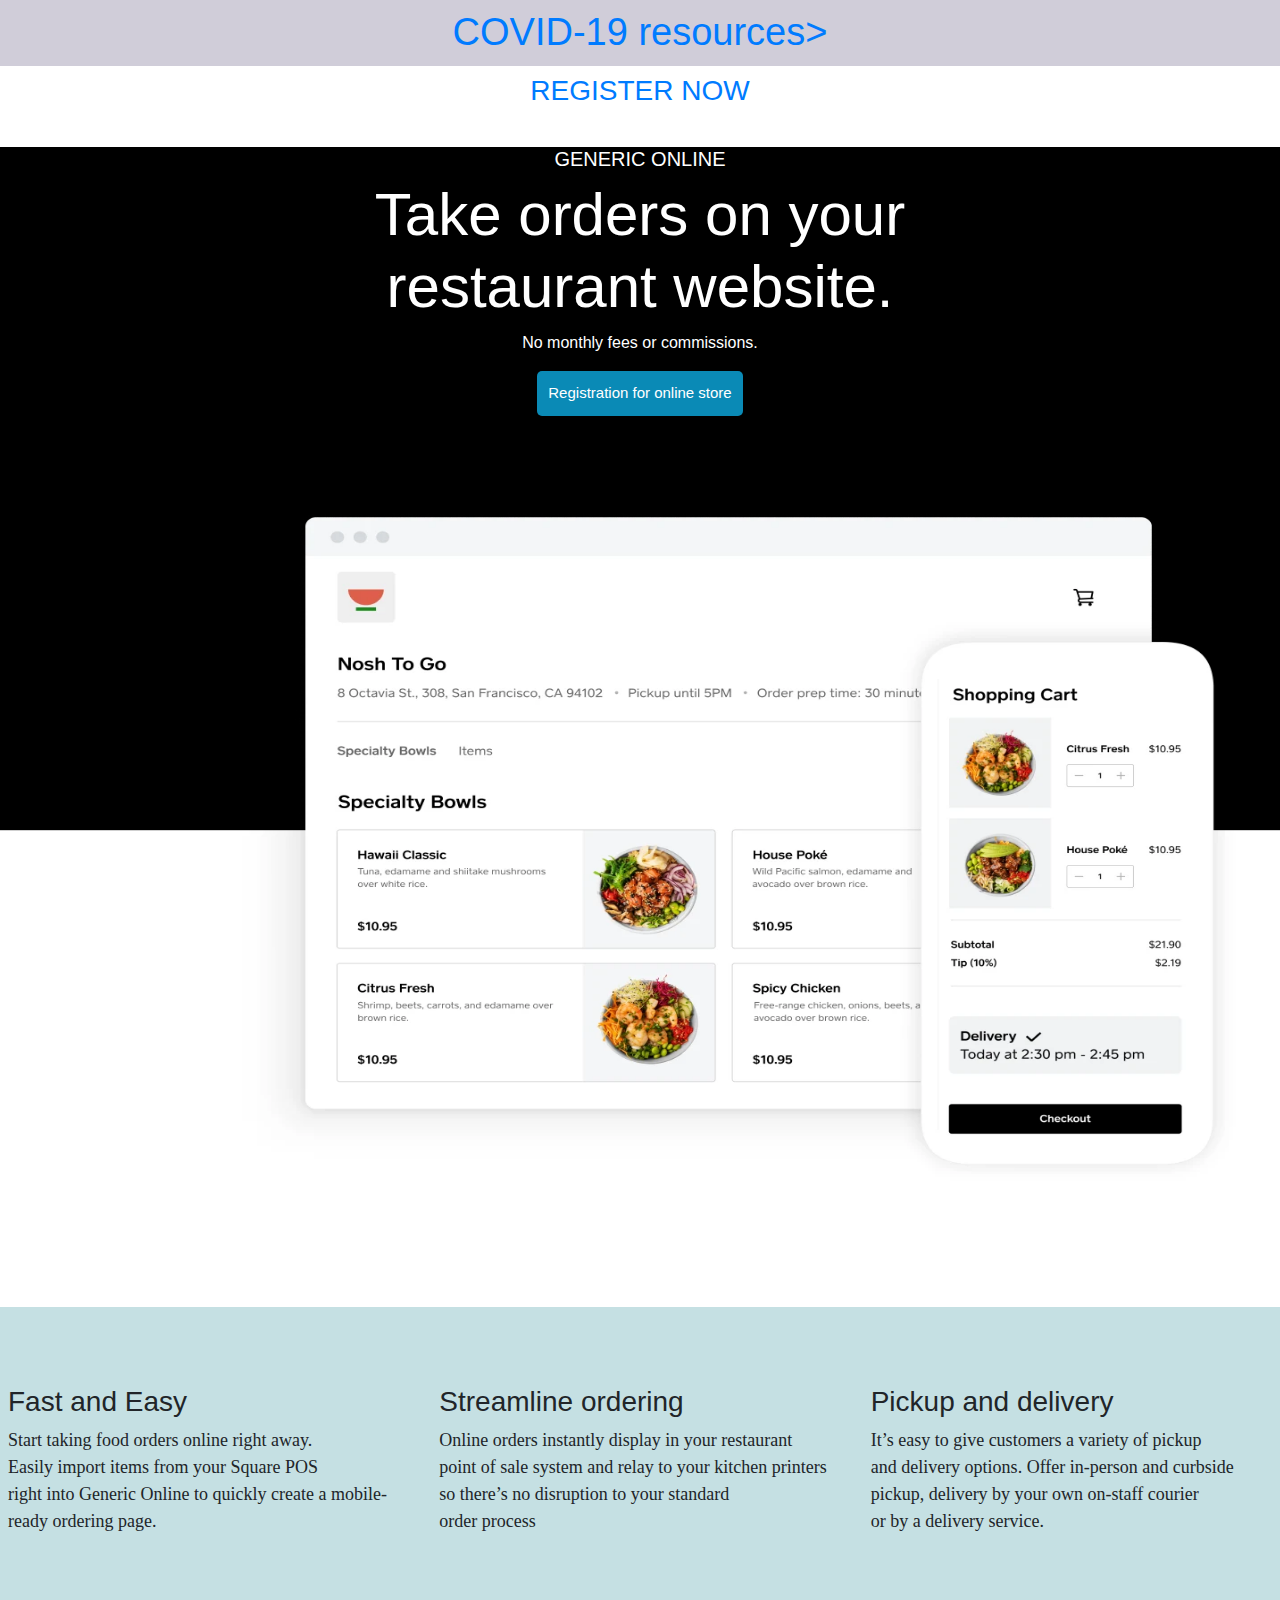
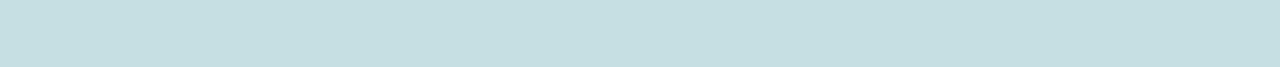
<file: featuresofSQUARE.html>
<!DOCTYPE html>
<html>
<head>
	<meta charset="utf-8">
	<meta name="viewport" content="width=device-width initialscale=1">
	<meta http-equiv="x-uv-compartible" content="ie=edge">
	<title>All features you need</title>
	<link rel="stylesheet" href="https://stackpath.bootstrapcdn.com/bootstrap/4.5.2/css/bootstrap.min.css" integrity="sha384-JcKb8q3iqJ61gNV9KGb8thSsNjpSL0n8PARn9HuZOnIxN0hoP+VmmDGMN5t9UJ0Z" crossorigin="anonymous">

<!-- JS, Popper.js, and jQuery -->
    <script src="https://code.jquery.com/jquery-3.5.1.slim.min.js" integrity="sha384-DfXdz2htPH0lsSSs5nCTpuj/zy4C+OGpamoFVy38MVBnE+IbbVYUew+OrCXaRkfj" crossorigin="anonymous"></script>
    <script src="https://cdn.jsdelivr.net/npm/popper.js@1.16.1/dist/umd/popper.min.js" integrity="sha384-9/reFTGAW83EW2RDu2S0VKaIzap3H66lZH81PoYlFhbGU+6BZp6G7niu735Sk7lN" crossorigin="anonymous"></script>
    <script src="https://stackpath.bootstrapcdn.com/bootstrap/4.5.2/js/bootstrap.min.js" integrity="sha384-B4gt1jrGC7Jh4AgTPSdUtOBvfO8shuf57BaghqFfPlYxofvL8/KUEfYiJOMMV+rV" crossorigin="anonymous"></script>
    <link rel="stylesheet" type="text/css" href="support Styling.css">
    <link rel="stylesheet" type="text/css" href="squarestyling.css">
</head>
<body>
	<h2 id="heading2"><a href="support and response Resources.html"> COVID-19 resources></a></h2>
	<h3 class="registernow"><a href="signupSQUARE.html"> REGISTER NOW</a></h3>
    
                
	<section class="commission">
		<div class="registration_">
		<h5>GENERIC ONLINE</h5>
		<h3 id="register">Take orders on your <br>restaurant website.</h3>
		<p>No monthly fees or commissions.</p>
		<button class="btn"><a href="signupSQUARE.html">Registration for online store</a></button>
	    </div>
	    <img src="image7.jpg" id="image7">
	</section>
	
	<div class="row startup">
		<div class="col" >
			<!-- <img src="https://f0.pngfuel.com/png/940/97/jarvis-garcia-llp-computer-icons-payment-method-png-clip-art.png"> -->
			<h5>Fast and Easy</h5>
			<P>Start taking food orders online right away.<br> Easily import items from your Square POS <bR>right into Generic Online to quickly create a mobile-<br>ready ordering page.</P>
		</div>
		<div class="col">
			<!-- <img src="https://encrypted-tbn0.gstatic.com/images?q=tbn%3AANd9GcRpJhGRg7IHvxO-rPNxs_3CNFSy7JSAEOO52A&usqp=CAU"> -->
			<h5>Streamline ordering</h5>
			<p>Online orders instantly display in your restaurant<br> point of sale system and relay to your kitchen printers<br> so there’s no disruption to your standard <br>order process</p>
		</div>
		<div class="col">
			<!-- <img src="https://i.pinimg.com/originals/21/65/d3/2165d3591fb94f31bb62a863884a9537.jpg"> -->
			<h5>Pickup and delivery</h5>
			<p>It’s easy to give customers a variety of pickup<br> and delivery options. Offer in-person and curbside<br> pickup, delivery by your own on-staff courier<br> or by a delivery service.</p>
		</div>
	</div>
</body>
</html>
</file>
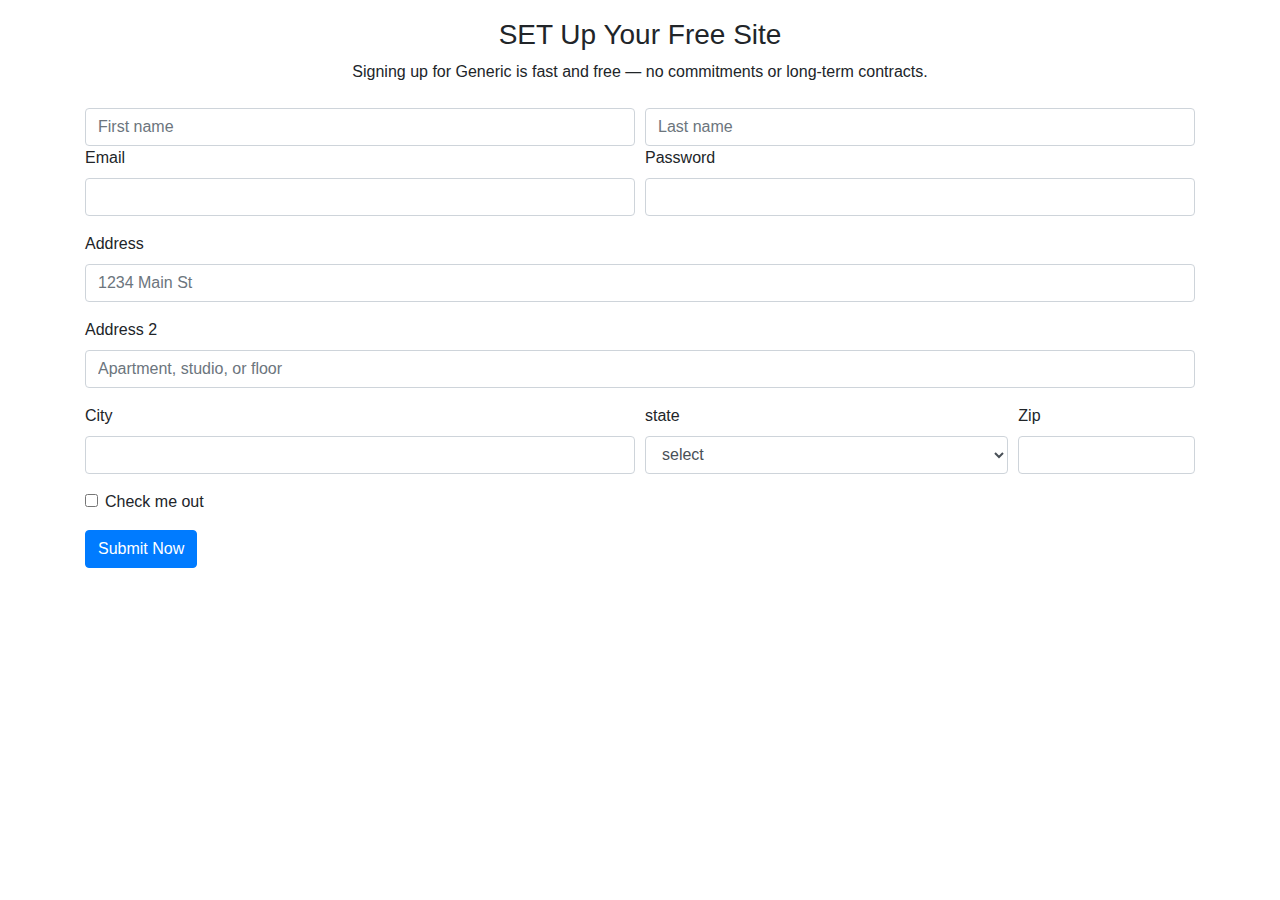
<file: signupSQUARE.html>
<!DOCTYPE html>
<html>
<head>
	<title>Sign up for Generic</title>
	<link rel="stylesheet" href="https://stackpath.bootstrapcdn.com/bootstrap/4.5.2/css/bootstrap.min.css" integrity="sha384-JcKb8q3iqJ61gNV9KGb8thSsNjpSL0n8PARn9HuZOnIxN0hoP+VmmDGMN5t9UJ0Z" crossorigin="anonymous">

<!-- JS, Popper.js, and jQuery -->
    <script src="https://code.jquery.com/jquery-3.5.1.slim.min.js" integrity="sha384-DfXdz2htPH0lsSSs5nCTpuj/zy4C+OGpamoFVy38MVBnE+IbbVYUew+OrCXaRkfj" crossorigin="anonymous"></script>
    <script src="https://cdn.jsdelivr.net/npm/popper.js@1.16.1/dist/umd/popper.min.js" integrity="sha384-9/reFTGAW83EW2RDu2S0VKaIzap3H66lZH81PoYlFhbGU+6BZp6G7niu735Sk7lN" crossorigin="anonymous"></script>
    <script src="https://stackpath.bootstrapcdn.com/bootstrap/4.5.2/js/bootstrap.min.js" integrity="sha384-B4gt1jrGC7Jh4AgTPSdUtOBvfO8shuf57BaghqFfPlYxofvL8/KUEfYiJOMMV+rV" crossorigin="anonymous"></script>
    <link rel="stylesheet" type="text/css" href="signupSQUAREstyling.css">
</head>
<body>
   <header class="free">
   	   <h3>SET Up Your Free Site</h3>
   	   <p>Signing up for Generic is fast and free — no commitments or long-term contracts.</p>
   </header>
<div class="container">
<form>
  <div class="form-row">
    <div class="col">
      <input type="text" class="form-control" placeholder="First name">
    </div>
    <div class="col">
      <input type="text" class="form-control" placeholder="Last name">
    </div>
  </div>
</form>

<form>
  <div class="form-row">
    <div class="form-group col-md-6">
      <label for="inputEmail4">Email</label>
      <input type="email" class="form-control" id="inputEmail4">
    </div>
    <div class="form-group col-md-6">
      <label for="inputPassword4">Password</label>
      <input type="password" class="form-control" id="inputPassword4">
    </div>
  </div>
  <div class="form-group">
    <label for="inputAddress">Address</label>
    <input type="text" class="form-control" id="inputAddress" placeholder="1234 Main St">
  </div>
  <div class="form-group">
    <label for="inputAddress2">Address 2</label>
    <input type="text" class="form-control" id="inputAddress2" placeholder="Apartment, studio, or floor">
  </div>
  <div class="form-row">
    <div class="form-group col-md-6">
      <label for="inputCity">City</label>
      <input type="text" class="form-control" id="inputCity">
    </div>
    <div class="form-group col-md-4">
      <label for="inputState">state</label>
      <select id="inputState" class="form-control">
        <option selected>select</option>
        <option>andhra pradesh</option>
        <option>arunachal pradesh</option>
        <option>aasam</option>
        <option>bihar</option>
        <option>chatishgadh</option>
        <option>goa</option>
        <option>gujrat</option>
        <option>haryana</option>
        <option>himachal pradesh</option>
        <option>jharkhand</option>
        <option>karnataka</option>
        <option>kerla</option>
        <option>madhya pradesh</option>
        <option>maharastra</option>
        <option>manipur</option>
        <option>meghalaya</option>
        <option>mijoram</option>
        <option>nagaland</option>
        <option>odisha</option>
        <option>panjab</option>
        <option>rajasthan</option>
        <option>sikkim</option>
        <option>tamilnadu</option>
        <option>telangana</option>
        <option>tripura</option>
        <option>uttar pradesh</option>
        <option>uttarakhand</option>
        <option>west bengal</option>
        
      </select>
    </div>
    <div class="form-group col-md-2">
      <label for="inputZip">Zip</label>
      <input type="text" class="form-control" id="inputZip">
    </div>
  </div>
  <div class="form-group">
    <div class="form-check">
      <input class="form-check-input" type="checkbox" id="gridCheck">
      <label class="form-check-label" for="gridCheck">
        Check me out
      </label>
    </div>
  </div>
  <button type="submit" class="btn btn-primary"><a href="submissionnow.html" style="color: white;"> Submit Now</a></button>
</form>
</div>    

</body>
</html>
</file>
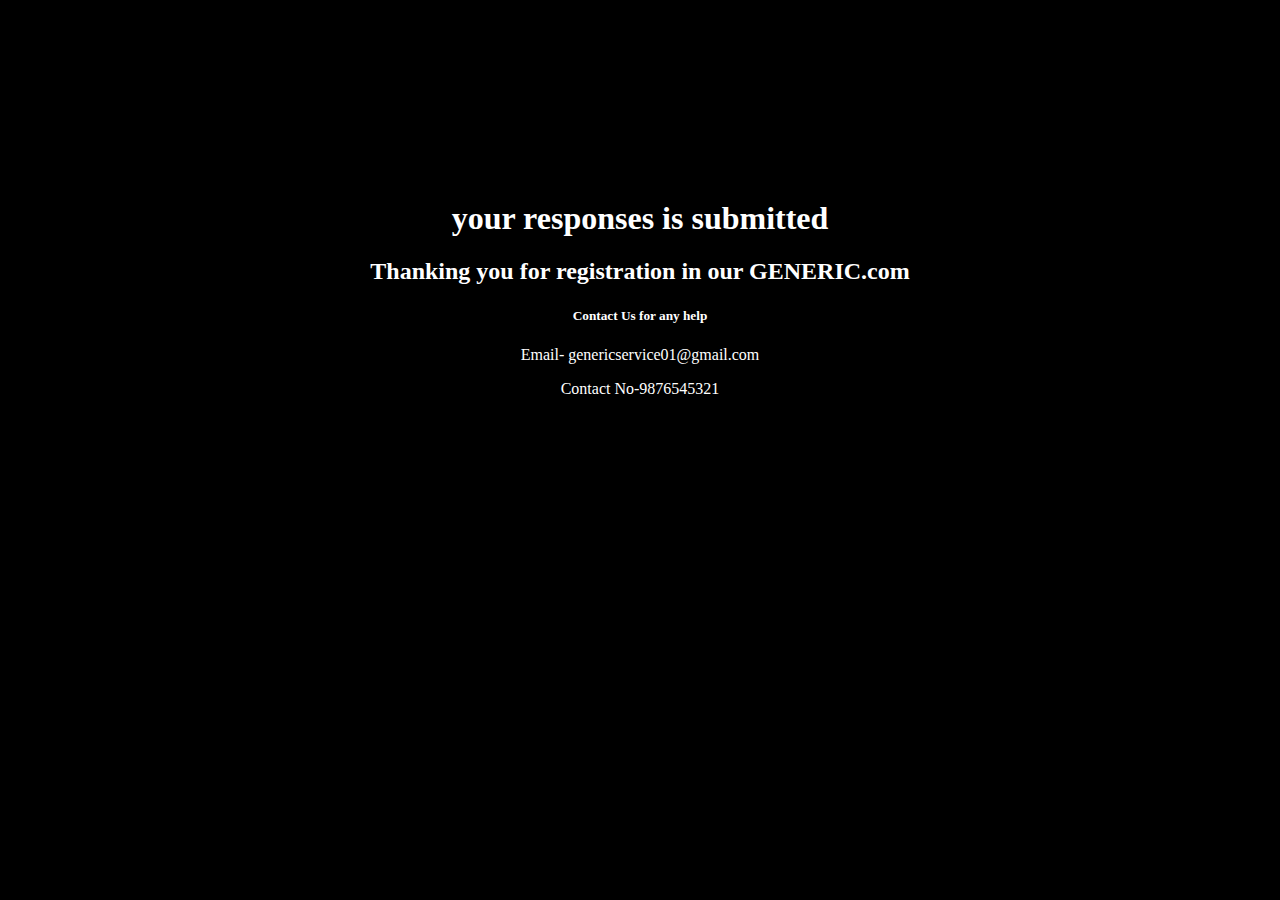
<file: submissionnow.html>
<!DOCTYPE html>
<html>
<head>
	<title>submission</title>
	<style type="text/css">
		body{
			background-color: black;
		}
		.responses11{
			justify-content: center;
			align-items: center;
			border-radius: 12px;
			text-align: center;
			/*background-color: black;*/
			color: white;
            margin-top: 200px;


		}
	</style>
</head>
<body>
    <div class="responses11">
    	<h1>your responses is submitted</h1>
    	<h2>Thanking you for registration in our GENERIC.com</h2>
    	<h5>Contact Us for any help</h5>
    	<p>Email- genericservice01@gmail.com</p>
    	<p>Contact No-9876545321</p>
    </div>
</body>
</html>
</file>
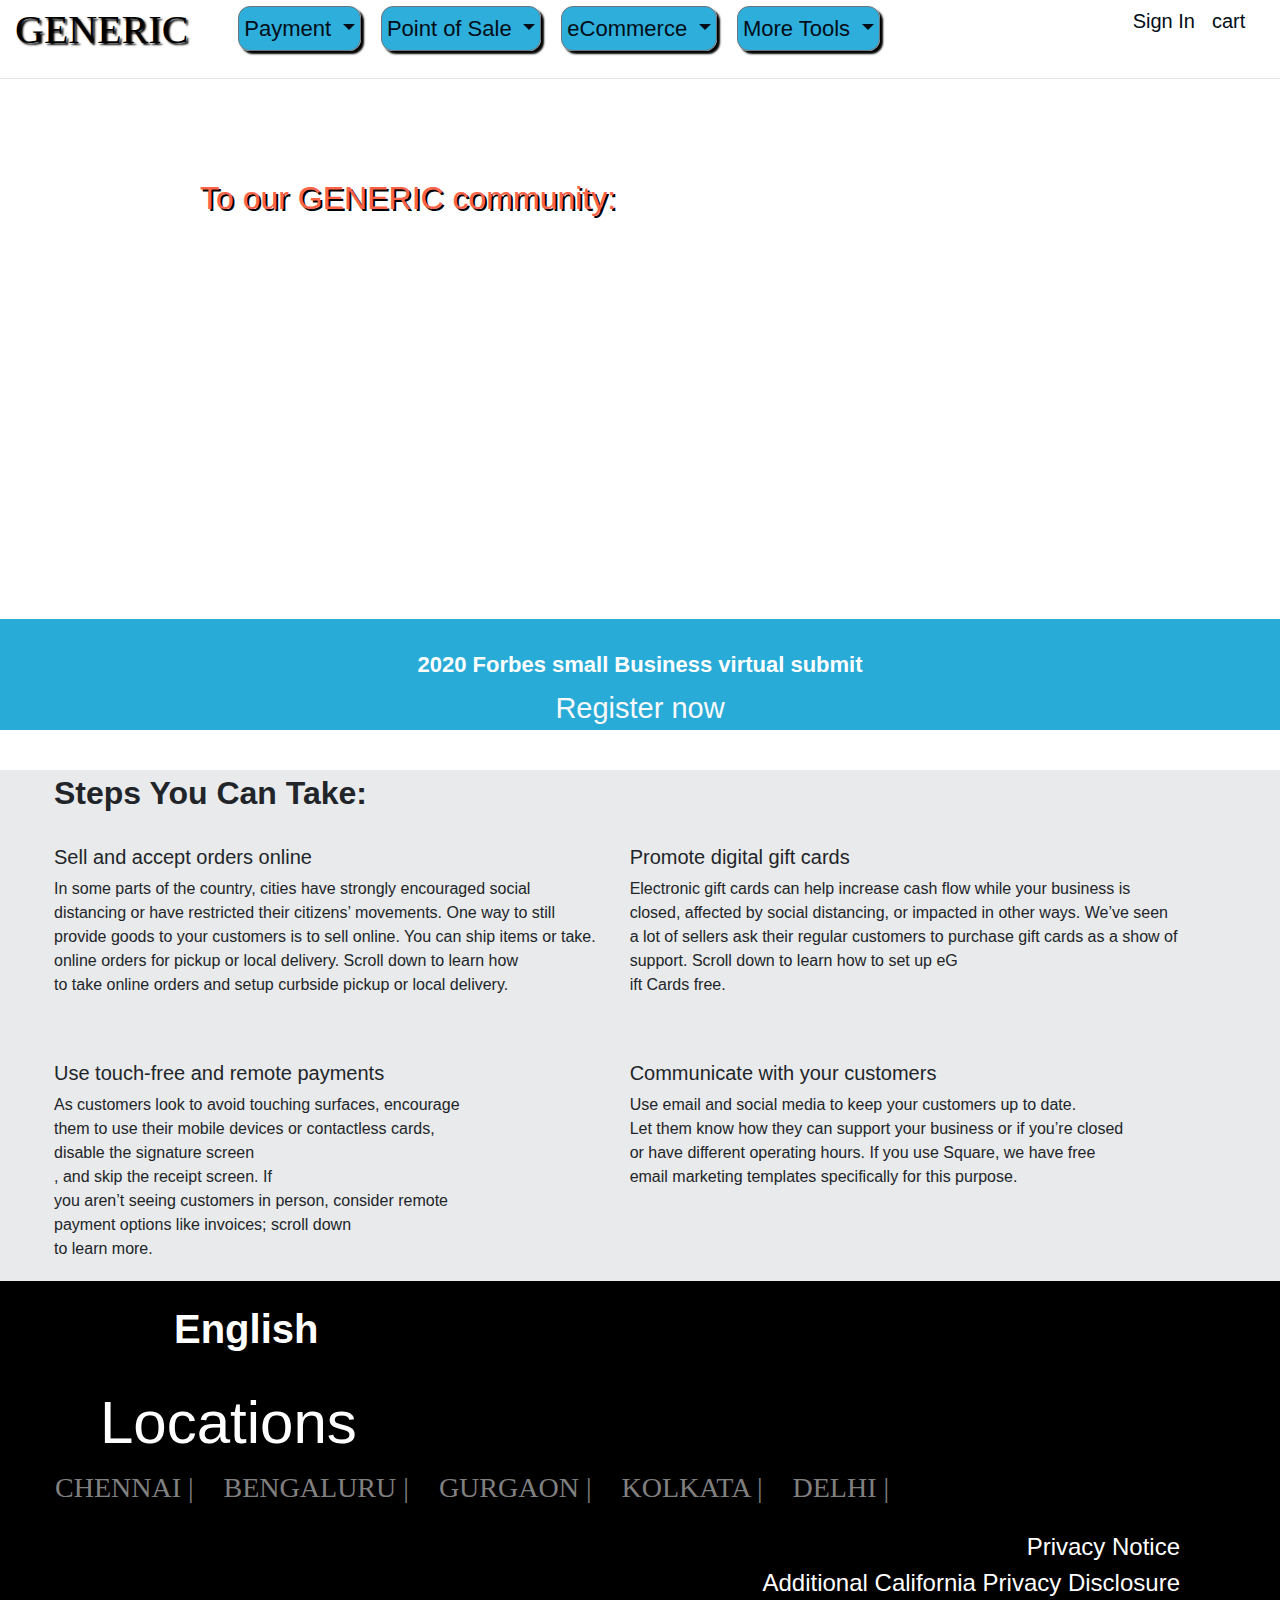
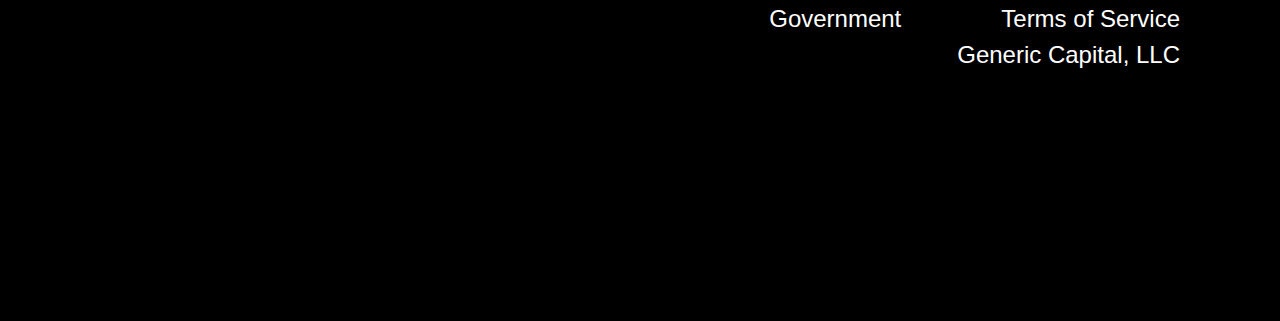
<file: support and response Resources.html>
<!DOCTYPE html>
<html>
<head>
	<title>Support and Response Resources</title>
	<link rel="stylesheet" href="https://stackpath.bootstrapcdn.com/bootstrap/4.5.2/css/bootstrap.min.css" integrity="sha384-JcKb8q3iqJ61gNV9KGb8thSsNjpSL0n8PARn9HuZOnIxN0hoP+VmmDGMN5t9UJ0Z" crossorigin="anonymous">

<!-- JS, Popper.js, and jQuery -->
    <script src="https://code.jquery.com/jquery-3.5.1.slim.min.js" integrity="sha384-DfXdz2htPH0lsSSs5nCTpuj/zy4C+OGpamoFVy38MVBnE+IbbVYUew+OrCXaRkfj" crossorigin="anonymous"></script>
    <script src="https://cdn.jsdelivr.net/npm/popper.js@1.16.1/dist/umd/popper.min.js" integrity="sha384-9/reFTGAW83EW2RDu2S0VKaIzap3H66lZH81PoYlFhbGU+6BZp6G7niu735Sk7lN" crossorigin="anonymous"></script>
    <script src="https://stackpath.bootstrapcdn.com/bootstrap/4.5.2/js/bootstrap.min.js" integrity="sha384-B4gt1jrGC7Jh4AgTPSdUtOBvfO8shuf57BaghqFfPlYxofvL8/KUEfYiJOMMV+rV" crossorigin="anonymous"></script>
    <link rel="stylesheet" type="text/css" href="support Styling.css">
    <link rel="stylesheet" type="text/css" href="squarestyling.css">
</head>
<body>
	<header class="container-fluid resource">
		<div class="row">
			<div class="col-2 logo_">
				<h1>GENERIC</h1>
			</div>
			<div class="col-8">
				
			<div class="dropdown">
                <a class="btn btn-secondary dropdown-toggle" href="#" role="button" id="dropdownMenuLink" data-toggle="dropdown" aria-haspopup="true" aria-expanded="false">
                  Payment
                </a>

                <div class="dropdown-menu" aria-labelledby="dropdownMenuLink">
                <a class="dropdown-item" href="#">Payment Processing</a>
                <a class="dropdown-item" href="#">In person</a>
                <a class="dropdown-item" href="#">On your Website</a>
                <a class="dropdown-item" href="#">BY Invoice</a>
                <a class="dropdown-item" href="#">On your Computer</a>
                <a class="dropdown-item" href="#">Browse Hardware</a>
                </div>
            </div>
            
            <div class="dropdown">
                <a class="btn btn-secondary dropdown-toggle" href="#" role="button" id="dropdownMenuLink" data-toggle="dropdown" aria-haspopup="true" aria-expanded="false">
                  Point of Sale
                </a>

                <div class="dropdown-menu" aria-labelledby="dropdownMenuLink">
                <a class="dropdown-item" href="#">Point of Overview</a>
                <a class="dropdown-item" href="#">Generic Point Of Sale</a>
                <a class="dropdown-item" href="#">Generic Appointments</a>
                <a class="dropdown-item" href="#">Generic for Retail</a>
                <a class="dropdown-item" href="#">Generic for Restaurants</a>
                <a class="dropdown-item" href="#">Browser Hardware</a>
                </div>
            </div>
         
            <div class="dropdown">
                <a class="btn btn-secondary dropdown-toggle" href="#" role="button" id="dropdownMenuLink" data-toggle="dropdown" aria-haspopup="true" aria-expanded="false">
                  eCommerce
                </a>

                <div class="dropdown-menu" aria-labelledby="dropdownMenuLink">
                <a class="dropdown-item" href="#">Online Store</a>
                <a class="dropdown-item" href="#">Online Checkout</a>
                <a class="dropdown-item" href="#">Integrations</a>
                <a class="dropdown-item" href="#">Risk Manager</a>
                <a class="dropdown-item" href="#">Photo Studio</a>
                <a class="dropdown-item" href="#">Developer APIs</a>
                </div>
            </div>
           
            
            <div class="dropdown">
                <a class="btn btn-secondary dropdown-toggle" href="#" role="button" id="dropdownMenuLink" data-toggle="dropdown" aria-haspopup="true" aria-expanded="false">
                  More Tools
                </a>

                <div class="dropdown-menu" aria-labelledby="dropdownMenuLink">
                <a class="dropdown-item" href="#">Capital</a>
                <a class="dropdown-item" href="#">Payroll</a>
                <a class="dropdown-item" href="#">Business Debit Card</a>
                <a class="dropdown-item" href="#">Marketing</a>
                <a class="dropdown-item" href="#">Loyalty</a>
                <a class="dropdown-item" href="#">Team Management</a>
                </div>
            </div>
            
			</div>
			<div class="col-2">
				<ul>
				<li><a href="signupSQUARE.html">Sign In</a></li>
				<li><a href="/">cart</a></li>
                </ul>
			</div>
		</div>
	</header>
	<hr>
	<div class="secondpart_">
	<div class="second_">
		<h2 id="headd">To our GENERIC community:</h2>
		<p>There is much to do to right society’s long history of wrongs against Black <br>communities and real, meaningful work is necessary to create change. Together with the Black Squares<br> Association (BSA), one of our employee resource groups, we will <br>continue to do that work.<br>

        We stand with our Black employees, our customers, and the Black community<br> in demanding an end to systemic racism and police brutality.

        We know there are<br> additional challenges you’re facing as business<br> owners. We want to offer support and help in the ways<br> we can. Bookmark this page for the latest information and <br>tools to support you and your business.</p>
	</div>
    </div>
    <br>
    <div class="thirdterm">
    	<h4 id="parar_1"><strong>2020 Forbes small Business virtual submit</strong></h4>
    	<p><a href="signupSQUARE.html">Register now</a></p>
    </div>
    <section class="section_">
    	<div class="fourth_1">
    		<h2><strong>Steps You Can Take:</strong></h2><br>
    		<div class="steps">
                <div>
                 	<h5>Sell and accept orders online</h5>
                 	<p>In some parts of the country, cities have strongly encouraged social<br> distancing or have restricted their citizens’ movements. One way to still<Br> provide goods to your customers is to sell online. You can ship items or take.<br> online orders for pickup or local delivery. Scroll down to learn how<br> to take online orders and setup curbside pickup or local delivery.</p>
                 	<br>
                 	<br>
                 	<h5>Use touch-free and remote payments</h5>
                 	<p>As customers look to avoid touching surfaces, encourage<br> them to use their mobile devices or contactless cards,<br> disable the signature screen<br>, and skip the receipt screen. If<br> you aren’t seeing customers in person, consider remote <br>payment options like invoices; scroll down<br> to learn more.</p>
                </div>
                <div class="sec">
                 	<h5>Promote digital gift cards</h5>
                 	<p>Electronic gift cards can help increase cash flow while your business is<br> closed, affected by social distancing, or impacted in other ways. We’ve seen <br>a lot of sellers ask their regular customers to purchase gift cards as a show of<br> support. Scroll down to learn how to set up eG<br>ift Cards free.
                    </p>
                    <br>
                    <br>
                    <h5>Communicate with your customers</h5>
                    <p>Use email and social media to keep your customers up to date.<br> Let them know how they can support your business or if you’re closed <br>or have different operating hours. If you use Square, we have free <br>email marketing templates specifically for this purpose.</p>
                </div>
    	    </div>
    	</div>
    </section>
    <div class="lasting">
    <div>
        <h3 id="english"><strong>English</strong></h3>
        <div class="locationstatus">
            <div class=" locations">
                <h2>Locations</h2>
                <ul>
                <li><a href="/">CHENNAI | </a></li>
                <li><a href="/">BENGALURU |</a></li>
                <li><a href="/">GURGAON |</a></li>
                <li><a href="/">KOLKATA |</a></li>
                <li><a href="/">DELHI |</a></li>
                </ul>
            </div>
            <div class="notice"  id="last">
                <li><a href="#">Privacy Notice</a></li>
                <li><a href="#">Additional California Privacy Disclosure</a></li>
                <li><a href="#">Terms of Service</a></li>
                <li><a href="#">Government</a></li>
                <li><a href="#">Generic Capital, LLC</a></li>
            </div>
        </div>
    </div>
    
    </div>
</body>
</html>
</file>
<file: support Styling.css>
.resource{
     margin-top: 6px;
     width: 100%;
}

.logo_{
	color: black;
	font-family: fantasy;
	text-shadow: 2px 2px 2px black;
}
#dropdownMenuLink{
	/*background-color: white;*/
	color: #010d17;
    /*border: 2px solid white;*/
    margin: 0px 10px;
    padding: 5px;
    font-size: 22px;
    font-family: sans-serif;
    border-radius: 12px;
}
#dropdownMenuLink:hover{
	background-color: #d6d6d6;
}
.col-8{
	display: flex;
}
.col-2 ul{
	display: flex;
	list-style: none;
}
.col-2 ul li a{
	font-size: 20px;
	color: #010d17;
	margin: 3px;
	margin-left: 8px;
    padding: 3px;
    font-family: sans-serif;

}
.secondpart_::before{
	content: "";
	background: url("https://img.rawpixel.com/s3fs-private/rawpixel_images/website_content/rm21-color-ake-008_1.jpg?w=800&dpr=1&fit=default&crop=default&q=65&vib=3&con=3&usm=15&bg=F4F4F3&ixlib=js-2.2.1&s=1a7cb6fcb5a2842c5adaf164558010ee") no-repeat center center/cover;
	width: 100%;
	position: absolute;
	z-index: -1;
	top: 80px;
	height: 500px;
	opacity: 0.8;
}
.second_{
	margin-top: 100px;
	margin-left: 200px;
	margin-right: 200px;
	margin-bottom: 80px;
	color: white;
	
}
#headd{
	color: tomato;
	text-shadow: 2px 2px black;
}
.thirdterm{
	justify-content: center;
	text-align: center;
	background-color: #29abd8;
	margin-top: 50px;
	

}
#parar_1{
	color: white;
     padding-top: 33px;
     font-size: 22px;
}
.thirdterm a{
    color: #f8f9fa;
    text-decoration: none;
    background-color: transparent;
    font-size: 29px;
}
.fourth_1{
	margin-top: 40px; 
	margin-left: 50px;
	padding: 4px;
}
.steps{
	display: flex;
}
.sec{
	margin-left: 34px;
}
.section_{
     
	background-color: #d4d6d882;
}
/*featuresofSQUARE*/
.registernow{
	justify-content: center;
	text-align: center;
	color: tomato;
}
.commission{
	justify-content: center;
	text-align: center;
	background-color: black;
	color: white;
	height: 760px;
}
.registration_{
	margin:40px 0px 80px 0px;

}
#register{
	font-size: 60px;
}
#image7{
	margin-left: 0px;
	width: 1500px;
	height: 700px;
}
.startup{
	height: 360px;
	padding: 8px;
	margin-top: 400px;
	
	
	background-color: #afd5d8ba;
	/*color: white;*/

}
.startup h5{
	margin-top: 70px;
	font-size: 28px;

}
.startup p{
	font-size: 18px;
	font-family: serif;
}

@media screen and (max-width: 1141px){
	body{
		width: 100%;
	}
	.resource{
		width: 100%;
	}
	#image7 {
    margin-left: -4rem;
    width: 30rem;
    height: auto;
    }
    .commission{
    	height: 530px;
    }
   .startup {
    height: 51rem;
    /*display: block;*/
    margin-top: 4rem;
}
#register {
    font-size: 2rem;
}
.registration_ {
    margin: 23px 0px;
}
.commission {
    height: 470px;
}
}
</file>
<file: squarestyling.css>
*{
	margin: 0px;
}

body{
	width: 100%;
}
.sticky{
	position: sticky;
}
#generic{
	font-size: 47px;
	color: #d0887b;
	font-family: fantasy;
	text-shadow: 3px 3px 3px black;

}
#linking{
	font-size: 28px;
	color: grey;
	font-family: sans-serif;
	margin-left: 20px;
}
#linking:hover{
      color: black;
}
#signfree{
	font-family: fantasy;
	font-size: 33px;
    color: #008074e0;
    padding: 5px;
    border-radius: 10px;
    box-shadow: 3px 2px 2px black; 
}
#signfree:hover{
	color: black;

}
#heading2{
	text-align: center;
	padding: 10px;

	color: #1f36d6bf;
	background: rgb(204 201 214 / 92%);
	font-size: 38px;
	bottom: 0;
	width: 100%;


}

.heading3{
	text-align: center;
	padding: 8px;
	font-size: 40px;
	font-family: serif,sans-serif,arial;
	margin-top: 0;
	
}

.squaress::before{
	content: "";
	/*background: url("https://st4.depositphotos.com/4304307/20304/i/1600/depositphotos_203049960-stock-photo-office-desktop-modern-laptop-blue.jpg")	 no-repeat center center/cover;*/
	background: url("https://images.ctfassets.net/2d5q1td6cyxq/01kh8gyt0HLncAqclshGr6/e4effa6fa45663c4d711e7be9e66667b/XL_Hero_1680.jpg?w=1679&h=690&fm=webp&q=85&fit=scale") no-repeat center center/cover;
	position: absolute;
	width: 100%;
     height: 587px;
     margin-top: 0px;
	z-index: -1;
	opacity: 0.8;
	left: 0;

}
.squaress{
	height: 590px;
	border: 2px solid white;
}
.square{
	margin: 142px 0px 0px 133px;

}
#para{
	font-size: 20px;
	font-style: italic;
}
#heading4{
    font-size: 48px;
    font-style: bold;
}
.btn{
	font-size: 15px;
	padding: 10px;
	border-radius: 5px;
	box-shadow: 3px 3px 2px black;
	cursor: pointer;
	background-color: #0ca1d4db;
	color: white;

}
.btn a{
	color: white;
}
.pickup{
	justify-content: center;
	text-align: center;
	font-size: 25px;
	margin-top: 10px;
	padding: 30px;
}
.local{
	color: tomato;
}
#thirdpart{
	margin-top: 10px 15px 0px 20px;
	

	height: 600px;
	background-color: #cecbcbcc;
}
#solution{
	color: tomato; 
}
#third{
	margin: 20px 30px 10px 30px;
}
#columns{
	justify-content: center;
	text-align: center;
	align-items: center;
	padding:  13px 8px 0px 10px;
	margin: 7px;
}
#image1{
	justify-content: center;
	margin-top:100px;
	margin-left: 170px;
	width: 1000px;
	height: 510px;

}
.feature{
	font-size: 27px;
	text-shadow: 2px 2px black;
	color: tomato;
}

.fourth{
	margin: 260px 350px 150px 350px;
	justify-content: center;
	text-align: center;
	padding: 35px;
	background-color: #71495045;
	border-radius: 12px;
}
#scrolling{
	margin: 20px 30px 0px 50px;
}
#scroll{
	margin: 20px 30px 0px 30px;
}
#scrollss{
	margin: 20px 30px 0px 30px;
}
.myself{
   width: 300px;
   height: 430px;
   border: 2px solid #ead1d1;
   margin-right: 51px;
}
#image4{
	width: 330px;
	height: 260px;
}
#paragraph{
	padding: 0px 16px 0px 0px;
	margin: 0px 14px 0px 0px;
	font-size: 17px;
}
.fifth{
	justify-content: center;
	text-align: center;
	margin: 50px 185px 0px 80px;
	padding: 40px;

}
#parar{
	font-size: 16px;
	padding: 0px 20px;
	margin: 0px 30px;
}

.sixth1{
	margin: 25px 100px;
	padding: 22px;
}
#line{
	font-size: 17px;
	margin: 5px;
	padding: 4px;
	font-family: arial,serif;
}
#buttons{
	font-size: 23px;
	cursor: pointer;
	background-color: blue;
	color: white;
	border-radius: 10px;
	box-shadow: 3px 3px 3px black;
}
#buttons a{
	color: white;
}
.first,.second,.third{
	border: 2px solid #ead1d1;
	font-size:17px;
	padding: 4px;
}
#retail{
	margin-left: 50px;
	margin-top: 50px;
	
}
#retail2,#restaurant{
    margin-top: 100px;

}
#restaurant{
	margin-left: 100px;
}
#retail2,#restaurant h3{
	font-size: 35px;
}
#retail2,#restaurant p{
	font-size: 20px;
}
#rest{
	/*width:160px;*/
	margin-top: 60px;
}
#imagerest{
	width:560px;
}
.third{
	height: 100px;
}
#buttons{
	margin: 20px 40px;
}
.contact:before{
	content: "";
	background: url("image.6.jpg") no-repeat center center/cover;
	width: 100%;
	height: 500px;
	position: absolute;
	z-index: -1;
	opacity: 1;
}
.contact{

	height: 500px;
}
.contactus{
	justify-content: center;
	text-align: center;
	align-items: center;
	padding-top: 50px;
	margin: 10px 100px 0px 100px;
}
.contactus h3{
	font-size: 40px;
	color: white;

}
.contactus h6{
	font-size: 25px;
	color: white;
}
.contactus p{
	font-size: 17px;
	color: white;
}
.contactus p a{
	font-size: 30px;
	list-style: none;
	color: white;
	box-shadow: 2px 3px 2px 2px black;
}
.contactus p a title{
	font-size: 40px;
}
.sixthpart::before{
	content: "";
	background: url("https://c8.alamy.com/comp/M0WNJ7/vector-illustration-of-hexagonal-cells-background-digital-futuristic-M0WNJ7.jpg") no-repeat center center/cover;

    position: absolute;
    width: 100%;
    z-index: -2;
    right: 0;
    opacity: 0.2;
    height: 700px;

}
/*.sixthpart{
	border: 2px solid red;
}*/
.lasting{
	background-color: black;
	height: 40rem;
	top: 0px;
	position: relative;
	/*border: 2px solid red;*/
}
#english{
	color: white;
	margin: 0px 70px 14px 150px;
	padding: 24px 24px 20px 24px;
	font-size: 40px;

}

#last{
	float: right;
	display: inline-block;
	margin-top: 20px;
	 
}
#last li{
	text-decoration: none;
	font-size: 24px;
	list-style: none;
}
#last li a{
	color: white;
	float: right;
	margin-right: 100px;
	margin: 
	list-style: none;
	text-decoration: none;
}

.locations ul{
	/*display: flex;*/

}
.locations h2{
	color: white;
	font-size: 60px;
	margin-left: 100px;
}
.locations li{
	list-style: none;
	float: left;

}
.locations li a{
	font-size: 28px;
	margin: 7px;
	padding: 8px;
	color: grey;
	font-family: ui-rounded;
}
.locations li a:hover{
	color: #4d9eabb0;
}
@media screen and (max-width: 1173px){
	body{
		width: 100%;
		margin-right: 0px;
		overflow-x: hidden;


    }
    #image1{
    	width: 100%;
    	margin:auto;
    }
    .fourth{
    	margin: auto;
    	margin-top: 20rem;
    }
    .myself{
    	height: auto;
    }  

}
@media screen and (max-width: 520px){
	html,body{
		overflow-x: hidden;
		width: 100%;

	}
	#heading2{
		width: 100%;
		font-size: 1rem;
		margin-left: 0px;
	}
	#heading4{
		font-size: 2rem;
	}
	#image1{
		width:400px;
		height: 200px;
		margin-left: 0px;
	}
	.fourth{
		margin:318px auto auto auto;
	}
    .myself{
	height: auto;
	}
	#retail2 p {
    font-size: 20px;
}
  #image4{
  	height: auto;
  	width: 272px;
  }
  #parar{
  	font-size:17px;
  	width: 200px;
  	margin-left: -40px;
  }
  .h2,h2{
  	width:200px;
  	margin-left:-40px; 
  }
  #thirdpart {
    height: 48rem;
}
#retail{
	margin-left: -70px;
}
#imagerest{
	margin-left: -112px;
}
#retailing{
	margin-left: 10px;
}
#restaurant {
    margin-left: 29px;
}
.sixthpart{
	height: 81rem;
	margin-left: -87px;

}
.sixthpart::before{
	height: 1460px;
}
#buttons {
    font-size: 18px;
    width: 202px;
    padding: 4px;
.sixth1{
	margin: 0px 100px;
}
.locations ul{
	display: inline-block;
}
}
</file>
<file: signupSQUAREstyling.css>
.free{
	justify-content: center;
	text-align: center;
	padding: 8px;
	
	margin-top: 10px;
}
</file>
